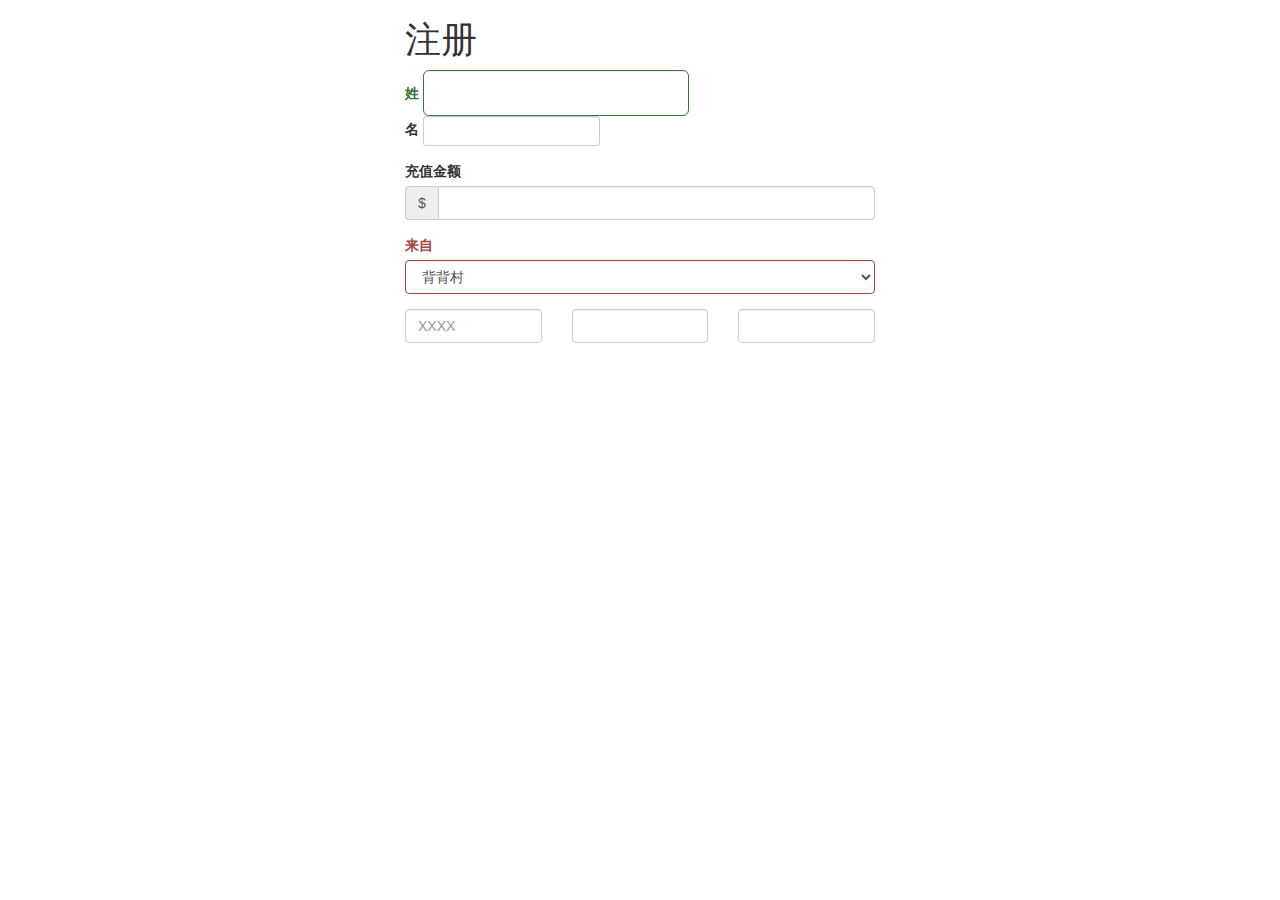
<file: 1.2 表单/index.html>
<!DOCTYPE html>
<html lang="en">

<head>
  <meta charset="UTF-8">
  <meta name="viewport" content="width=device-width, initial-scale=1.0">
  <meta http-equiv="X-UA-Compatible" content="ie=edge">
  <title>Document</title>
  <link rel="stylesheet" href="css\bootstrap.min.css">
  <link rel="stylesheet" href="css\main.css">
</head>

<body>
  <form class="container container-small">
    <h1>注册</h1>
    <div class="form-inline form-group">
      <div class="form-group has-success">
        <label class="control-label">姓</label>
        <input type="text" class="form-control input-lg">
      </div>
      <div class="form-group">
        <label>名</label>
        <input type="text" class="form-control input-sm">
      </div>
    </div>
    <div class="form-group">
      <label>充值金额</label>
      <div class="input-group">
        <div class="input-group-addon">$</div>
        <input type="text" class="form-control">
      </div>
    </div>
    <div class="form-group has-error">
      <label class="control-label">来自</label>
      <select class="form-control" name="">
        <option value="1">背背村</option>
        <option value="2">栓蛋村</option>
        <option value="3">村村</option>
      </select>
    </div>
    <div class="row">
      <div class="col-sm-4">
        <input type="text" class="form-control" placeholder="XXXX">
      </div>
      <div class="col-sm-4">
        <input type="text" class="form-control">
      </div>
      <div class="col-sm-4">
        <input type="text" class="form-control">
      </div>
    </div>
  </form>
</body>

</html>
</file>
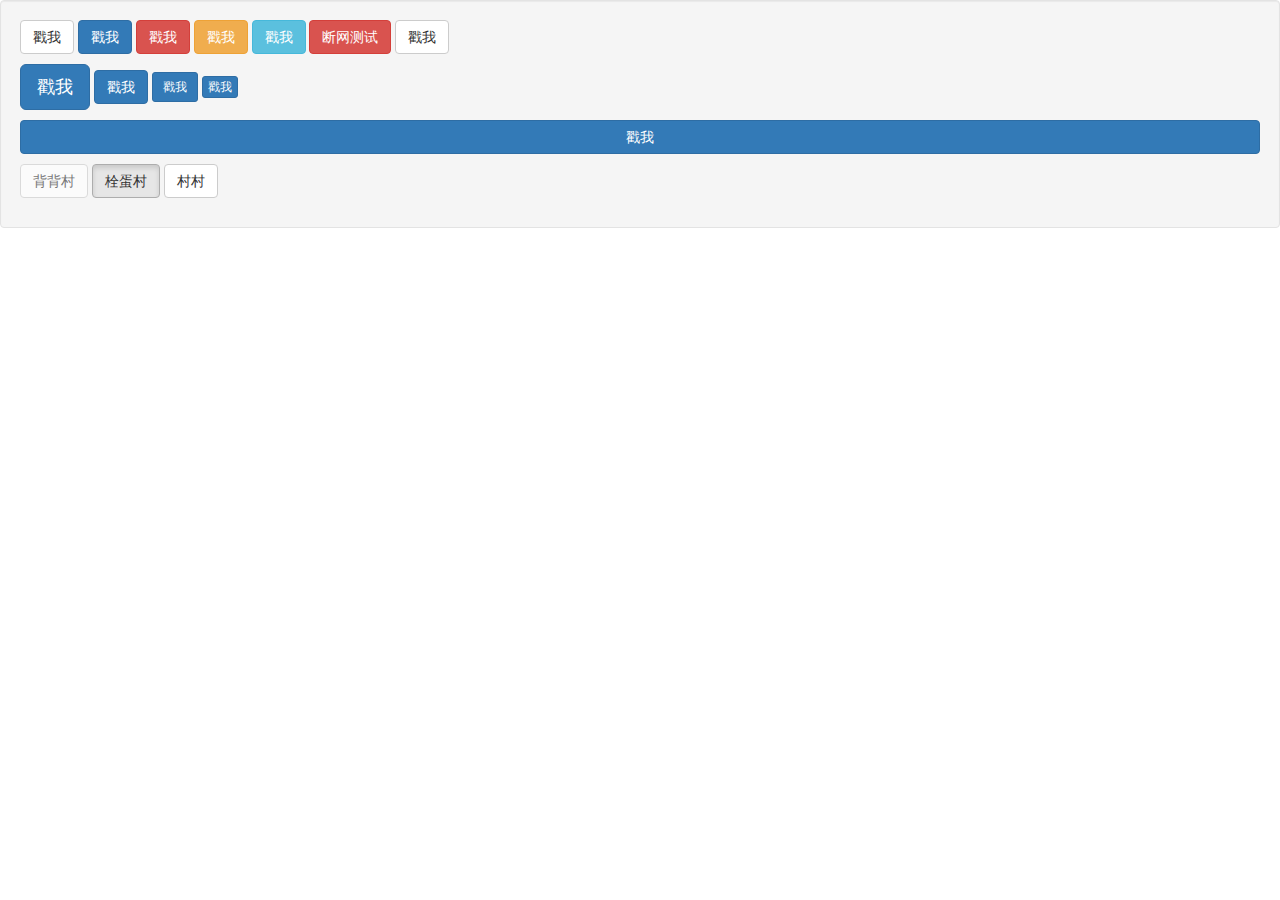
<file: 1.3 按钮/index.html>
<!DOCTYPE html>
<html lang="en">

<head>
  <meta charset="UTF-8">
  <meta name="viewport" content="width=device-width, initial-scale=1.0">
  <meta http-equiv="X-UA-Compatible" content="ie=edge">
  <title>Document</title>
  <link rel="stylesheet" href="css\bootstrap.min.css">
</head>

<body>
  <div class="well">
    <p>
      <button class="btn btn-default">戳我</button>
      <button class="btn btn-primary">戳我</button>
      <button class="btn btn-danger">戳我</button>
      <button class="btn btn-warning">戳我</button>
      <button class="btn btn-info">戳我</button>
      <a class="btn btn-danger" href="http://baidu.com">断网测试</a>
      <input class="btn btn-default" type="submit" value="戳我">
    </p>
    <p>
      <button class="btn btn-primary btn-lg">戳我</button>
      <button class="btn btn-primary">戳我</button>
      <button class="btn btn-primary btn-sm">戳我</button>
      <button class="btn btn-primary btn-xs">戳我</button>
    </p>
    <p>
      <button class="btn btn-primary btn-block">戳我</button>
    </p>
    <p>
      <button disabled="disabled" class="btn btn-default">背背村</button>
      <button class="btn btn-default active">栓蛋村</button>
      <button class="btn btn-default">村村</button>
    </p>

  </div>
</body>

</html>
</file>
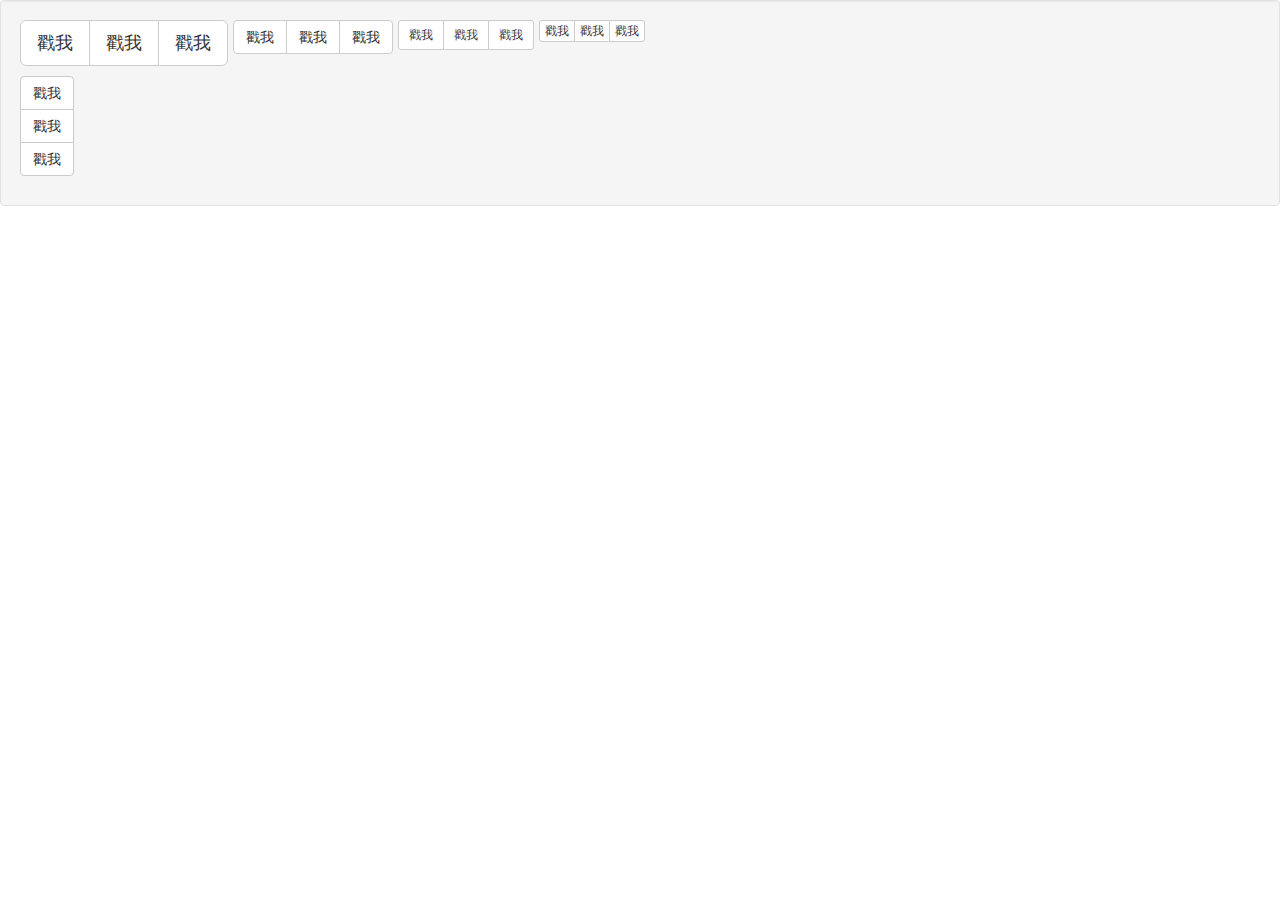
<file: 1.4  按钮组/index.html>
<!DOCTYPE html>
<html lang="en">

<head>
  <meta charset="UTF-8">
  <meta name="viewport" content="width=device-width, initial-scale=1.0">
  <meta http-equiv="X-UA-Compatible" content="ie=edge">
  <title>Document</title>
  <link rel="stylesheet" href="css\bootstrap.min.css">
</head>

<body>
  <div class="well">
    <div class="btn-toolbar">
      <div class="btn-group btn-group-lg">
        <button class="btn btn-default">戳我</button>
        <button class="btn btn-default">戳我</button>
        <button class="btn btn-default">戳我</button>
      </div>
      <div class="btn-group">
        <button class="btn btn-default">戳我</button>
        <button class="btn btn-default">戳我</button>
        <button class="btn btn-default">戳我</button>
      </div>
      <div class="btn-group btn-group-sm">
        <button class="btn btn-default">戳我</button>
        <button class="btn btn-default">戳我</button>
        <button class="btn btn-default">戳我</button>
      </div>
      <div class="btn-group btn-group-xs">
        <button class="btn btn-default">戳我</button>
        <button class="btn btn-default">戳我</button>
        <button class="btn btn-default">戳我</button>
      </div>
    </div>
    <p>
      <div class="btn-group-vertical">
        <button class="btn btn-default">戳我</button>
        <button class="btn btn-default">戳我</button>
        <button class="btn btn-default">戳我</button>
      </div>
    </p>
  </div>
</body>

</html>
</file>
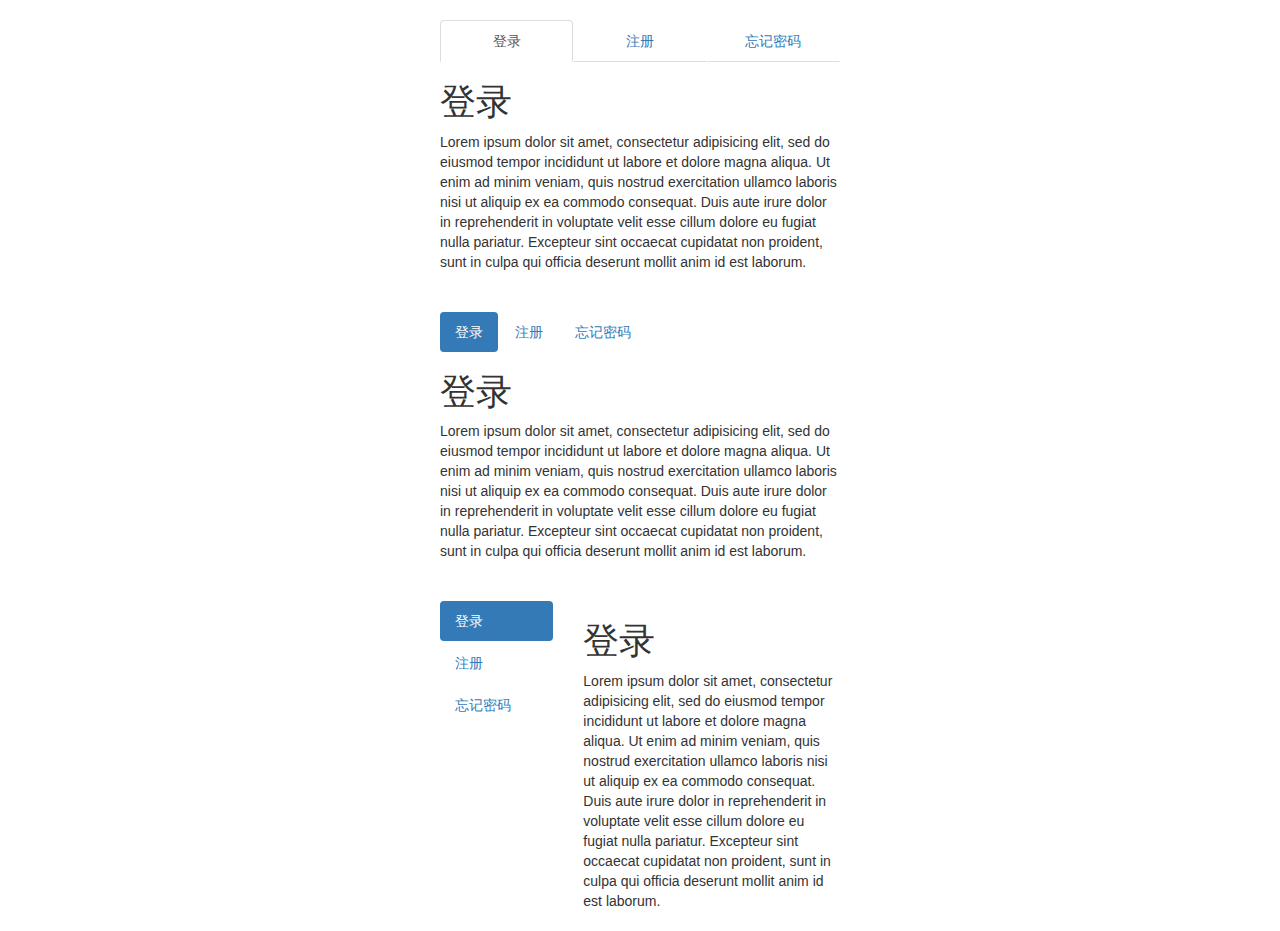
<file: 1.5 导航/index.html>
<!DOCTYPE html>
<html lang="en">

<head>
  <meta charset="UTF-8">
  <meta name="viewport" content="width=device-width, initial-scale=1.0">
  <meta http-equiv="X-UA-Compatible" content="ie=edge">
  <title>Document</title>
  <link rel="stylesheet" href="css\bootstrap.min.css">
  <link rel="stylesheet" href="css\main.css">
</head>
<body>
  <ul class="nav nav-tabs nav-justified">
    <li class="active"><a href="#">登录</a></li>
    <li><a href="#">注册</a></li>
    <li><a href="#">忘记密码</a></li>
  </ul>
  <div>
    <h1>登录</h1>
    Lorem ipsum dolor sit amet, consectetur adipisicing elit, sed do eiusmod tempor incididunt ut labore et dolore magna aliqua. Ut enim ad minim veniam, quis nostrud exercitation ullamco laboris nisi ut aliquip ex ea commodo consequat. Duis aute
    irure dolor in reprehenderit in voluptate velit esse cillum dolore eu fugiat nulla pariatur. Excepteur sint occaecat cupidatat non proident, sunt in culpa qui officia deserunt mollit anim id est laborum.
  </div>
  <br>
  <br>
  <ul class="nav nav-pills">
    <li class="active"><a href="#">登录</a></li>
    <li><a href="#">注册</a></li>
    <li><a href="#">忘记密码</a></li>
  </ul>
  <div>
    <h1>登录</h1>
    Lorem ipsum dolor sit amet, consectetur adipisicing elit, sed do eiusmod tempor incididunt ut labore et dolore magna aliqua. Ut enim ad minim veniam, quis nostrud exercitation ullamco laboris nisi ut aliquip ex ea commodo consequat. Duis aute
    irure dolor in reprehenderit in voluptate velit esse cillum dolore eu fugiat nulla pariatur. Excepteur sint occaecat cupidatat non proident, sunt in culpa qui officia deserunt mollit anim id est laborum.
  </div>
  <br><br>
  <div class="row">
    <div class="col-xs-4">
      <ul class="nav nav-pills nav-stacked">
        <li class="active"><a href="#">登录</a></li>
        <li><a href="#">注册</a></li>
        <li><a href="#">忘记密码</a></li>
      </ul>
    </div>
    <div class="col-xs-8">
      <div>
        <h1>登录</h1>
        Lorem ipsum dolor sit amet, consectetur adipisicing elit, sed do eiusmod tempor incididunt ut labore et dolore magna aliqua. Ut enim ad minim veniam, quis nostrud exercitation ullamco laboris nisi ut aliquip ex ea commodo consequat. Duis
        aute
        irure dolor in reprehenderit in voluptate velit esse cillum dolore eu fugiat nulla pariatur. Excepteur sint occaecat cupidatat non proident, sunt in culpa qui officia deserunt mollit anim id est laborum.
      </div>
    </div>
  </div>
</body>

</html>
</file>
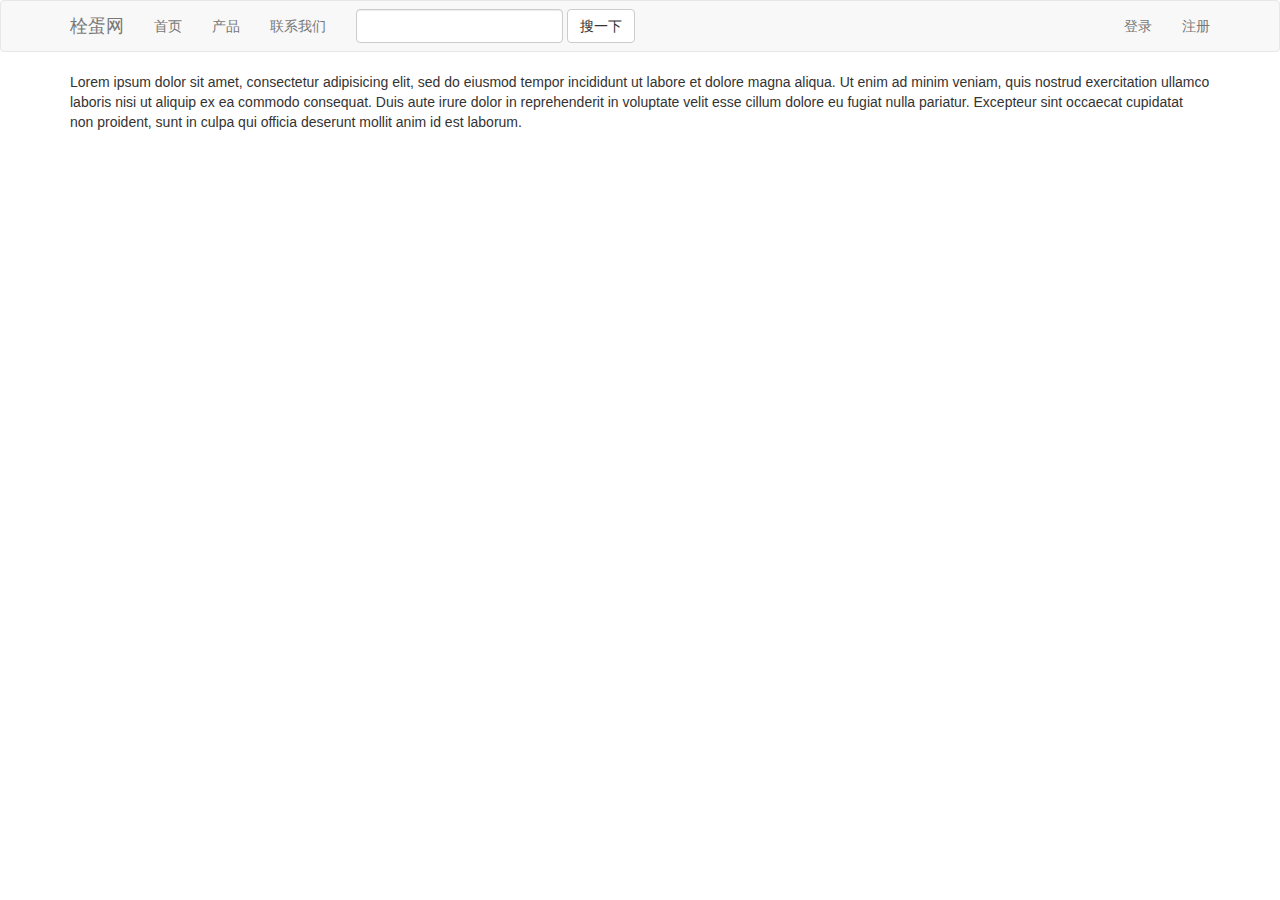
<file: 1.6 导航栏/index.html>
<!DOCTYPE html>
<html lang="en">

<head>
  <meta charset="UTF-8">
  <meta name="viewport" content="width=device-width, initial-scale=1.0">
  <meta http-equiv="X-UA-Compatible" content="ie=edge">
  <title>Document</title>
  <link rel="stylesheet" href="css\bootstrap.min.css">
  <link rel="stylesheet" href="css\main.css">
</head>

<body>
  <div class="navbar navbar-default">
    <div class="container">
      <div class="navbar-header">
        <a href="#" class="navbar-brand">栓蛋网</a>
      </div>
      <ul class="nav navbar-nav">
        <li><a href="#">首页</a></li>
        <li><a href="#">产品</a></li>
        <li><a href="#">联系我们</a></li>
      </ul>
      <form class="navbar-form navbar-left">
        <div class="form-group">
          <input type="text" class="form-control">
        </div>
        <button type="submit" class="btn btn-default">搜一下</button>
      </form>
      <ul class="nav navbar-nav navbar-right">
        <li><a href="#">登录</a></li>
        <li><a href="#">注册</a></li>
      </ul>
    </div>
  </div>
  <div class="container">
    Lorem ipsum dolor sit amet, consectetur adipisicing elit, sed do eiusmod tempor incididunt ut labore et dolore magna aliqua. Ut enim ad minim veniam, quis nostrud exercitation ullamco laboris nisi ut aliquip ex ea commodo consequat. Duis aute
    irure dolor in reprehenderit in voluptate velit esse cillum dolore eu fugiat nulla pariatur. Excepteur sint occaecat cupidatat non proident, sunt in culpa qui officia deserunt mollit anim id est laborum.
  </div>
</body>

</html>
</file>
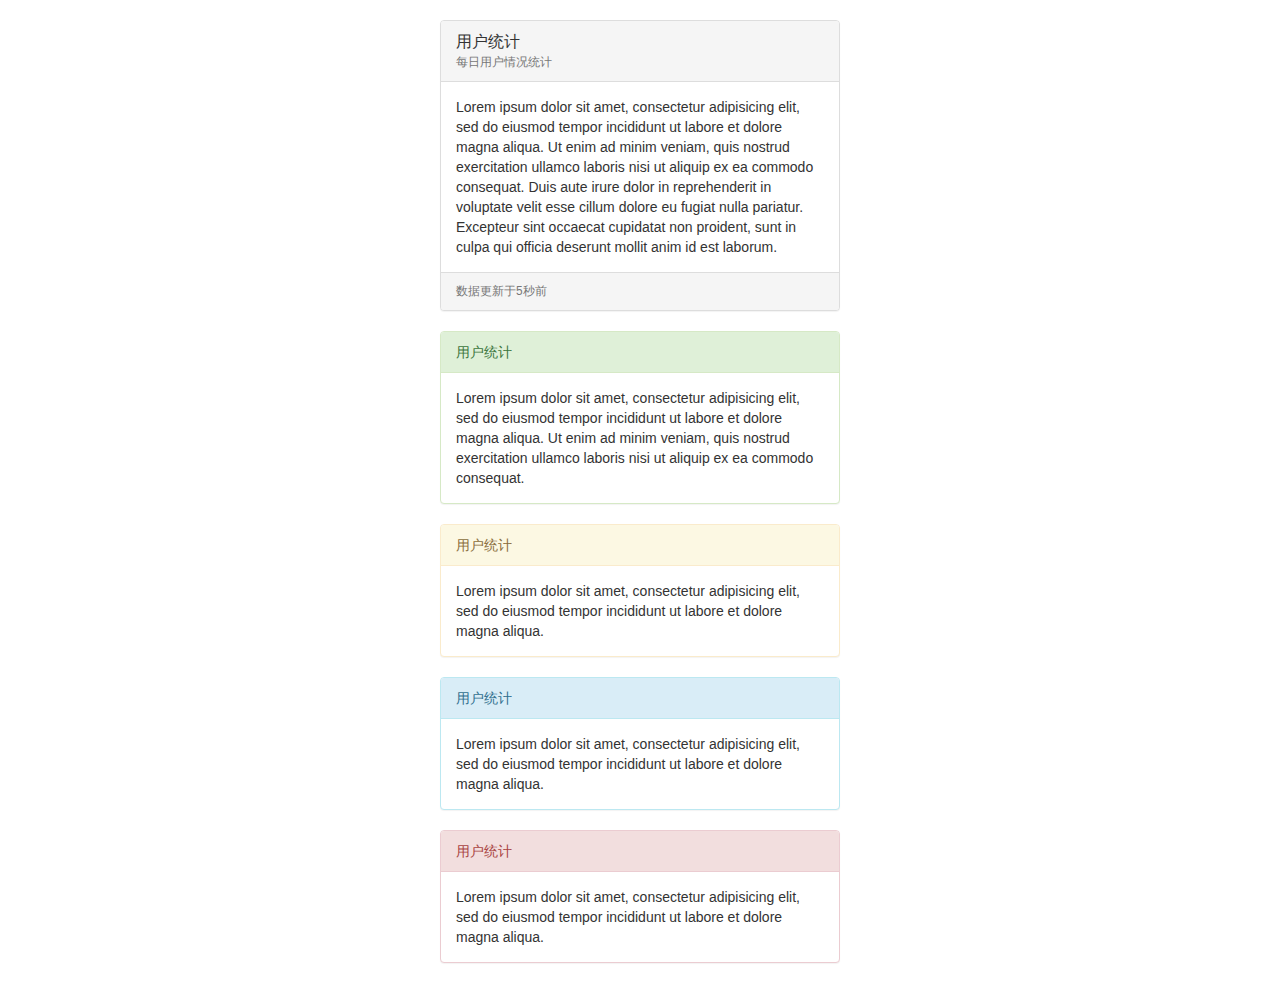
<file: 1.7 面板/index.html>
<!DOCTYPE html>
<html lang="en">

<head>
  <meta charset="UTF-8">
  <meta name="viewport" content="width=device-width, initial-scale=1.0">
  <meta http-equiv="X-UA-Compatible" content="ie=edge">
  <title>Document</title>
  <link rel="stylesheet" href="css\bootstrap.min.css">
  <link rel="stylesheet" href="css\main.css">
</head>

<body>
  <div class="panel panel-default">
    <div class="panel-heading">
      <div class="panel-title">
        用户统计
      </div>
      <div class="small text-muted">每日用户情况统计</div>
    </div>
    <div class="panel-body">
      Lorem ipsum dolor sit amet, consectetur adipisicing elit, sed do eiusmod tempor incididunt ut labore et dolore magna aliqua. Ut enim ad minim veniam, quis nostrud exercitation ullamco laboris nisi ut aliquip ex ea commodo consequat. Duis aute
      irure dolor in reprehenderit in voluptate velit esse cillum dolore eu fugiat nulla pariatur. Excepteur sint occaecat cupidatat non proident, sunt in culpa qui officia deserunt mollit anim id est laborum.
    </div>
    <div class="panel-footer">
      <div class="small text-muted">
        数据更新于5秒前
      </div>
    </div>
  </div>
  <div class="panel panel-success">
    <div class="panel-heading">用户统计</div>
    <div class="panel-body">
      Lorem ipsum dolor sit amet, consectetur adipisicing elit, sed do eiusmod tempor incididunt ut labore et dolore magna aliqua. Ut enim ad minim veniam, quis nostrud exercitation ullamco laboris nisi ut aliquip ex ea commodo consequat.
    </div>
  </div>
  <div class="panel panel-warning">
    <div class="panel-heading">用户统计</div>
    <div class="panel-body">
      Lorem ipsum dolor sit amet, consectetur adipisicing elit, sed do eiusmod tempor incididunt ut labore et dolore magna aliqua.
    </div>
  </div>
  <div class="panel panel-info">
    <div class="panel-heading">用户统计</div>
    <div class="panel-body">
      Lorem ipsum dolor sit amet, consectetur adipisicing elit, sed do eiusmod tempor incididunt ut labore et dolore magna aliqua.
    </div>
  </div>
  <div class="panel panel-danger">
    <div class="panel-heading">用户统计</div>
    <div class="panel-body">
      Lorem ipsum dolor sit amet, consectetur adipisicing elit, sed do eiusmod tempor incididunt ut labore et dolore magna aliqua.
    </div>
  </div>
</body>

</html>
</file>
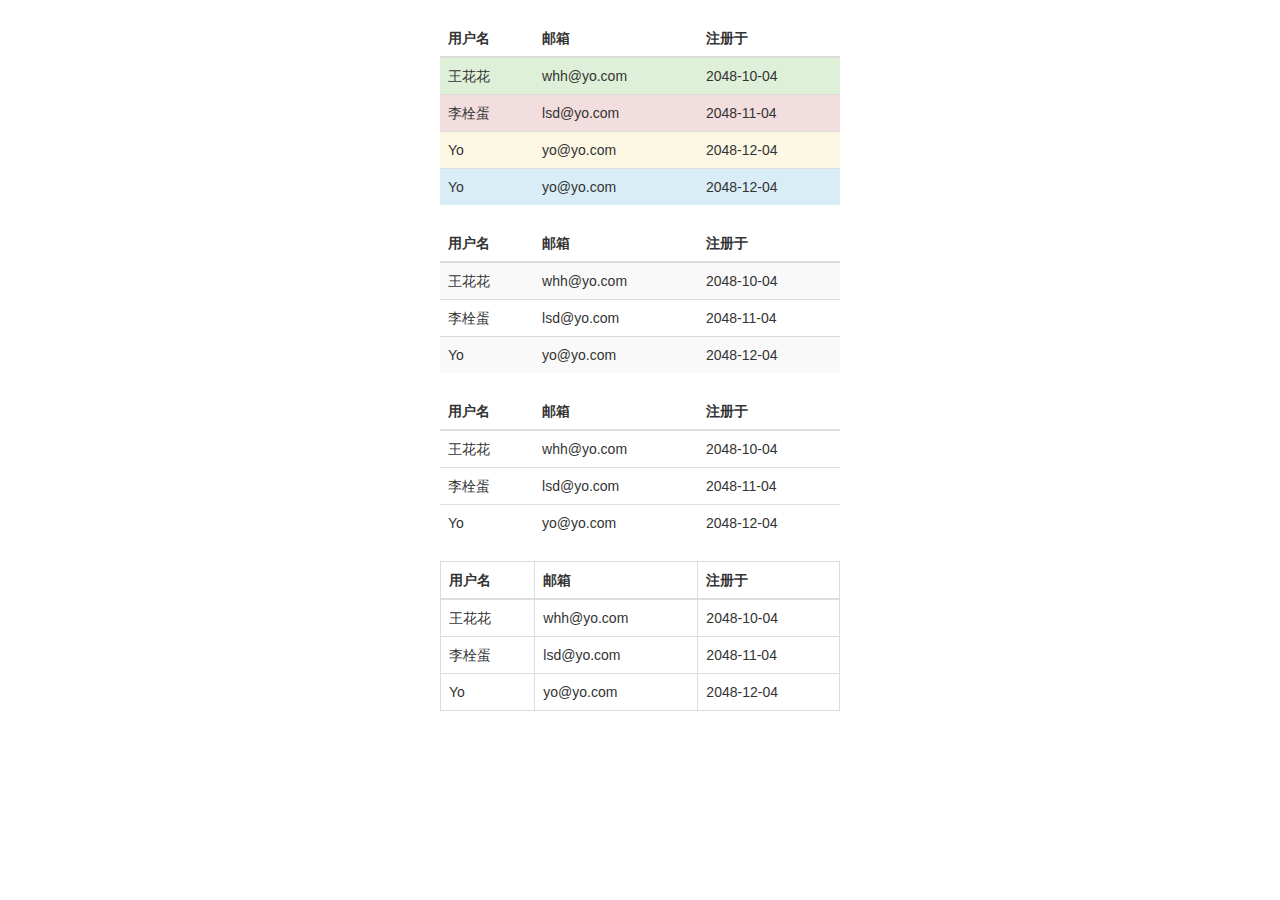
<file: 1.8 表格/index.html>
<!DOCTYPE html>
<html lang="en">

<head>
  <meta charset="UTF-8">
  <meta name="viewport" content="width=device-width, initial-scale=1.0">
  <meta http-equiv="X-UA-Compatible" content="ie=edge">
  <title>Document</title>
  <link rel="stylesheet" href="css\bootstrap.min.css">
  <link rel="stylesheet" href="css\main.css">
</head>

<body>
  <table class="table">
    <thead>
      <tr>
        <th>用户名</th>
        <th>邮箱</th>
        <th>注册于</th>
      </tr>
    </thead>
    <tbody>
      <tr class="success">
        <td>王花花</td>
        <td>whh@yo.com</td>
        <td>2048-10-04</td>
      </tr>
      <tr class="danger">
        <td>李栓蛋</td>
        <td>lsd@yo.com</td>
        <td>2048-11-04</td>
      </tr>
      <tr class="warning">
        <td>Yo</td>
        <td>yo@yo.com</td>
        <td>2048-12-04</td>
      </tr>
      <tr class="info">
        <td>Yo</td>
        <td>yo@yo.com</td>
        <td>2048-12-04</td>
      </tr>
    </tbody>
  </table>
  <table class="table table-striped">
    <thead>
      <tr>
        <th>用户名</th>
        <th>邮箱</th>
        <th>注册于</th>
      </tr>
    </thead>
    <tbody>
      <tr>
        <td>王花花</td>
        <td>whh@yo.com</td>
        <td>2048-10-04</td>
      </tr>
      <tr>
        <td>李栓蛋</td>
        <td>lsd@yo.com</td>
        <td>2048-11-04</td>
      </tr>
      <tr>
        <td>Yo</td>
        <td>yo@yo.com</td>
        <td>2048-12-04</td>
      </tr>
    </tbody>
  </table>
  <table class="table table-hover">
    <thead>
      <tr>
        <th>用户名</th>
        <th>邮箱</th>
        <th>注册于</th>
      </tr>
    </thead>
    <tbody>
      <tr>
        <td>王花花</td>
        <td>whh@yo.com</td>
        <td>2048-10-04</td>
      </tr>
      <tr>
        <td>李栓蛋</td>
        <td>lsd@yo.com</td>
        <td>2048-11-04</td>
      </tr>
      <tr>
        <td>Yo</td>
        <td>yo@yo.com</td>
        <td>2048-12-04</td>
      </tr>
    </tbody>
  </table>
  <table class="table table-bordered">
    <thead>
      <tr>
        <th>用户名</th>
        <th>邮箱</th>
        <th>注册于</th>
      </tr>
    </thead>
    <tbody>
      <tr>
        <td>王花花</td>
        <td>whh@yo.com</td>
        <td>2048-10-04</td>
      </tr>
      <tr>
        <td>李栓蛋</td>
        <td>lsd@yo.com</td>
        <td>2048-11-04</td>
      </tr>
      <tr>
        <td>Yo</td>
        <td>yo@yo.com</td>
        <td>2048-12-04</td>
      </tr>
    </tbody>
  </table>
</body>

</html>
</file>
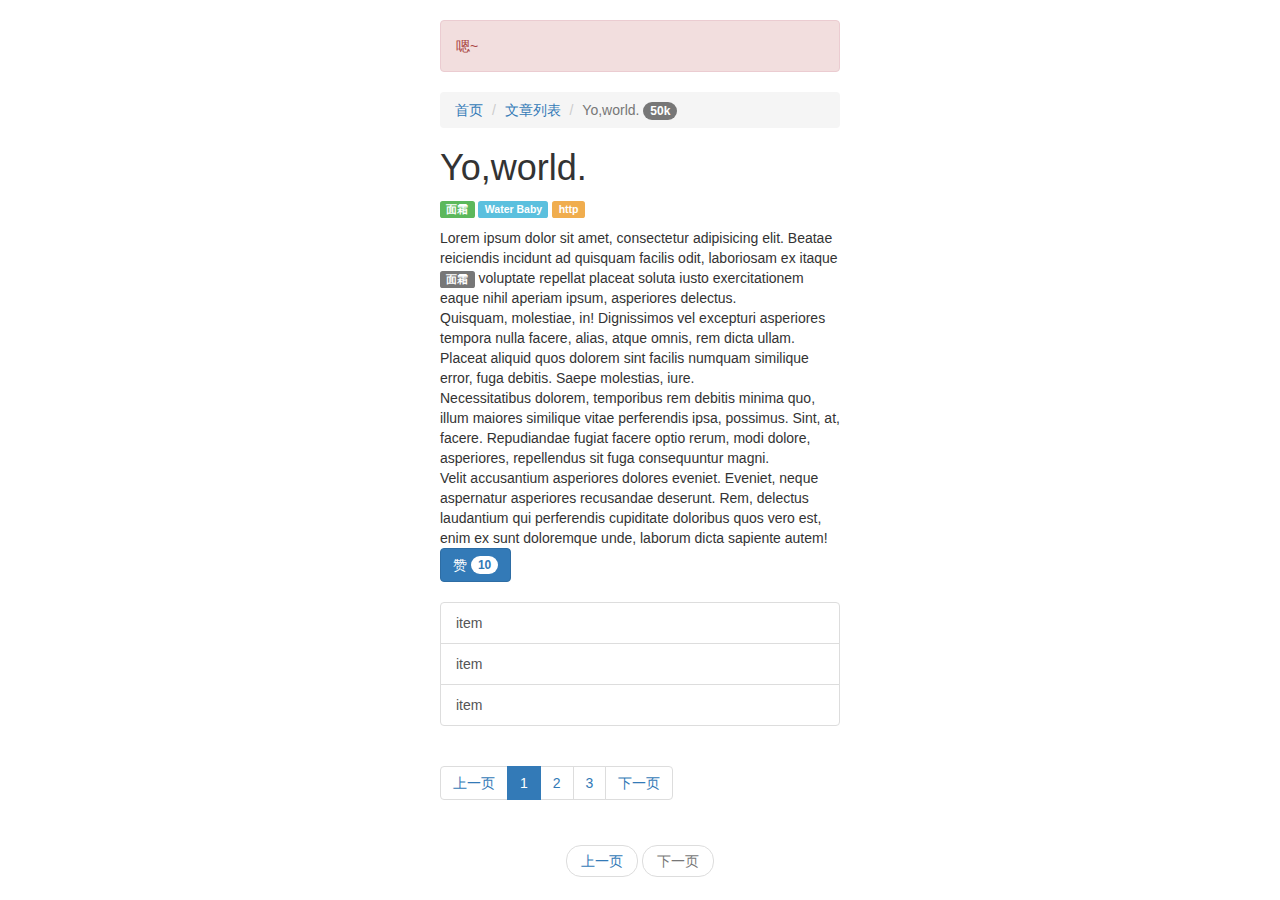
<file: 1.9 其他组件/index.html>
<!DOCTYPE html>
<html lang="en">

<head>
  <meta charset="UTF-8">
  <meta name="viewport" content="width=device-width, initial-scale=1.0">
  <meta http-equiv="X-UA-Compatible" content="ie=edge">
  <title>Document</title>
  <link rel="stylesheet" href="css\bootstrap.min.css">
  <link rel="stylesheet" href="css\main.css">
</head>

<body>
  <div>
    <div class="alert alert-danger">嗯~</div>
  </div>
  <div class="breadcrumb">
    <li><a href="#">首页</a></li>
    <li><a href="#">文章列表</a></li>
    <li class="active">Yo,world. <span class="badge">50k</span></li>
  </div>
  <h1>Yo,world.</h1>
  <p>
    <span class="label label-success">面霜</span>
    <span class="label label-info">Water Baby</span>
    <span class="label label-warning">http</span>
  </p>
  <div>
    <div>Lorem ipsum dolor sit amet, consectetur adipisicing elit. Beatae reiciendis incidunt ad quisquam facilis odit, laboriosam ex itaque<span class="label label-default">面霜</span> voluptate repellat placeat soluta iusto exercitationem eaque nihil aperiam ipsum, asperiores delectus.</div>
    <div>Quisquam, molestiae, in! Dignissimos vel excepturi asperiores tempora nulla facere, alias, atque omnis, rem dicta ullam. Placeat aliquid quos dolorem sint facilis numquam similique error, fuga debitis. Saepe molestias, iure.</div>
    <div>Necessitatibus dolorem, temporibus rem debitis minima quo, illum maiores similique vitae perferendis ipsa, possimus. Sint, at, facere. Repudiandae fugiat facere optio rerum, modi dolore, asperiores, repellendus sit fuga consequuntur magni.</div>
    <div>Velit accusantium asperiores dolores eveniet. Eveniet, neque aspernatur asperiores recusandae deserunt. Rem, delectus laudantium qui perferendis cupiditate doloribus quos vero est, enim ex sunt doloremque unde, laborum dicta sapiente autem!</div>
    <button class="btn btn-primary">赞 <span class="badge">10</span></button>
  </div>
  <br>
  <div class="list-group">
    <a href="#" class="list-group-item">item</a>
    <a href="#" class="list-group-item">item</a>
    <a href="#" class="list-group-item">item</a>
  </div>
  <ul class="pagination">
    <li><a href="#">上一页</a></li>
    <li class="active"><a href="#">1</a></li>
    <li><a href="#">2</a></li>
    <li><a href="#">3</a></li>
    <li><a href="#">下一页</a></li>
  </ul>
  <ul class="pager">
    <li><a href="#">上一页</a></li>
    <li class="disabled"><a href="#">下一页</a></li>
  </ul>
</body>

</html>
</file>
